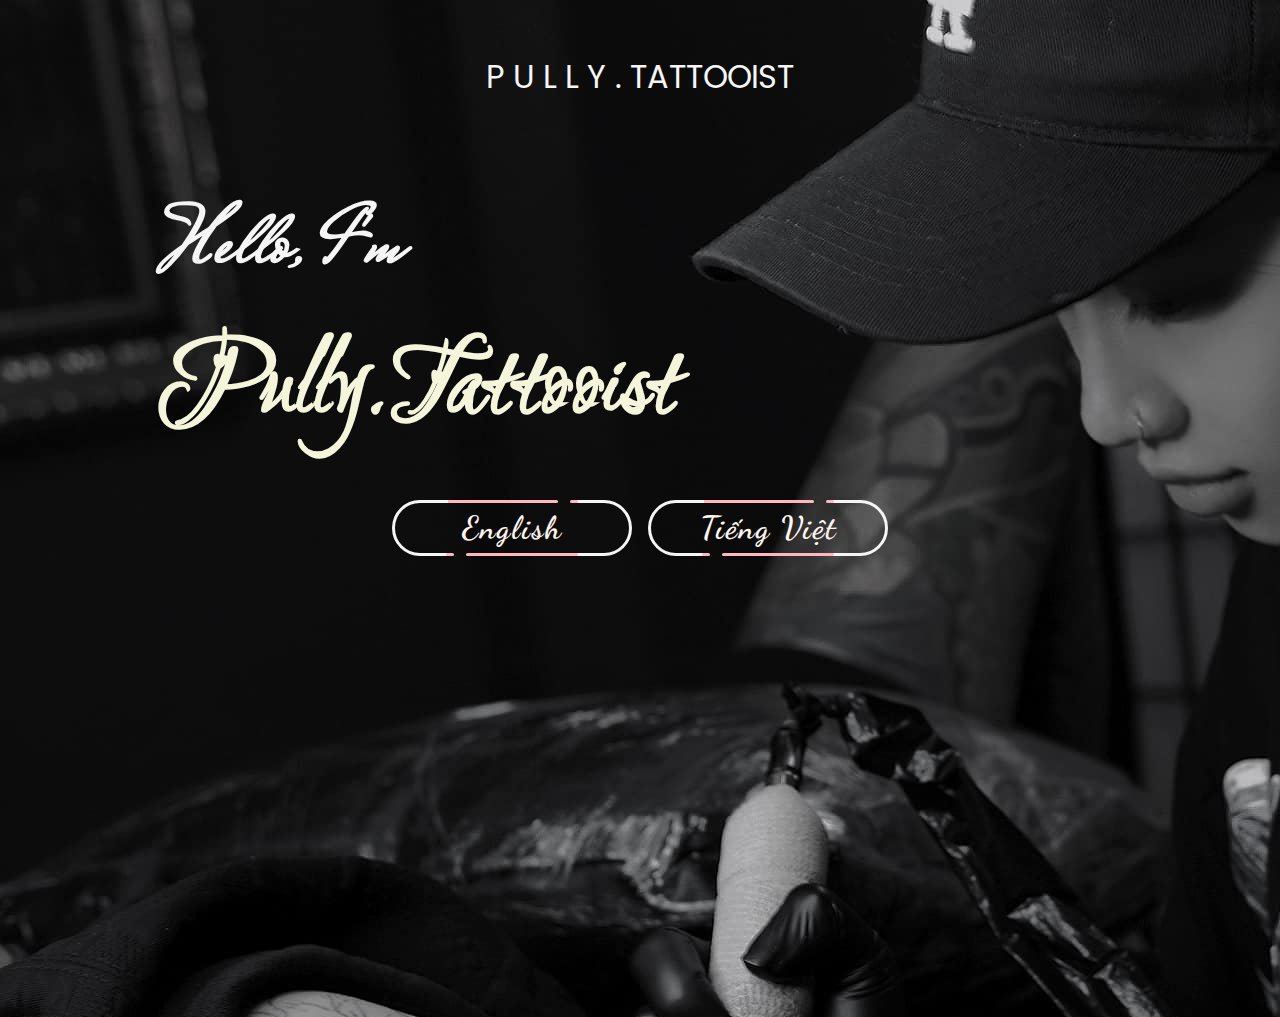
<file: language.html>
<!-- language html english option and vietnamese option -->
<!DOCTYPE html>
<html lang="en">
<head>
    <meta charset="UTF-8">
    <meta http-equiv="X-UA-Compatible" content="IE=edge">
    <meta name="viewport" content="width=device-width, initial-scale=1.0">
    <title>Select Language</title>
    <link rel="stylesheet" href="style.css">
    <link rel="stylesheet" href="mediaqueries.css">
</head>
<body class="lang_image_bg">
    <nav id="desktop-nav">
        <div class="logo logo_lang_color" >P U L L Y . TATTOOIST</div>
    </nav>
    <section id="lang_profile">
        <div class="section__text lang_section_font">
            <p class="section__text__p3 section__lang_text_color">Hello, I'm</p>
            <h1 class="title_lang title_lang_color">Pully.Tattooist</h1>
        <div class="language-selection-container">
            <div class="btn-container">
                <a onclick="setLanguage('en')" class="button_lang type--A">
                    <div class="button__line"></div>
                    <div class="button__line"></div>
                    <span class="button__text">English</span>
                    <div class="button__drow1"></div>
                    <div class="button__drow2"></div>
                </a>
                <a onclick="setLanguage('vi')" class="button_lang type--A">
                    <div class="button__line"></div>
                    <div class="button__line"></div>
                    <span class="button__text">Tiếng Việt</span>
                    <div class="button__drow1"></div>
                    <div class="button__drow2"></div>
                </a>
            </div>
        </div>
             
    </div>
    </section>
    <script src="script.js"></script>
</body>
</html>
</file>
<file: style.css>
/* General styling */

/* font poppins */ 

  @import url('https://fonts.googleapis.com/css2?family=Poppins:wght@300;400;500;600&display=swap');
  @import url('https://fonts.googleapis.com/css2?family=Cedarville+Cursive&family=Mrs+Saint+Delafield&family=Poppins:wght@300;400;500;600&display=swap');
  @import url('https://fonts.googleapis.com/css2?family=League+Script&family=Mrs+Saint+Delafield&display=swap');
  @import url('https://fonts.googleapis.com/css2?family=League+Script&family=Love+Light&family=Mrs+Saint+Delafield&display=swap');
  @import url('https://fonts.googleapis.com/css2?family=Dancing+Script&display=swap');
  *{
    margin: 0;
   padding: 0;
 }
 
 body{
    font-family:'Poppins', sans-serif; ;
 }

 

 html{
    scroll-behavior: smooth;
 }

 p{
    color: rgb(85, 85, 85);
 }

 /* Transition */

 a, .btn{
   transition: all 300ms ease;
 }

 /* desktop nav */
 nav, .nav-links{
display: flex;
 }
 nav{
    justify-content: space-around;
    align-items: center;
    height: 17vh;
 }
 .nav-links{
    gap: 2rem;
    list-style: none;
    font-size: 1.5rem;
 }
 a{
    color: black;
    text-decoration: none;
    text-decoration-color: white;
 }
 .logo{
    font-size: 2rem;
    cursor: pointer;
 }
 a:hover{
    color: gray;
    text-decoration: underline;
    text-underline-offset: 0.6rem;
    text-decoration-color:rgb(73, 109, 44) ;
}
.logo:hover{
    cursor: default;
}
/* hambburger menu */
#hamburger-nav{
    display: none;
}
.hamburger-menu{
    position: relative;
    display: inline-block;
}

.hamburger-icon{
    display: flex;
    flex-direction: column;
    justify-content: space-between;
    height: 24px;
    width: 30px;
    cursor: pointer;
}

.hamburger-icon span{
    width: 100%;
    height: 2px;
    background-color: black;
    transition: all 0.3 ease-in-out;
}
.menu-links {
    position: absolute;
    top: 100%;
    right: 0;
    background-color: white;
    width: fit-content;
    max-height: 0;
    overflow: hidden;
    transition: all 0.3 ease-in-out;
}
.menu-links a {
    display: block;
    padding: 10px;
    text-align: center;
    font-size: 1.5rem;
    color: black;
    text-decoration: none;
    transition: all 0.3 ease-in-out;
}
.menu-links li{
    list-style: none; 
    /* remove bullet points */
}
.menu-links.open{
    max-height: 300px;
}
.hamburger-icon.open span:first-child {
    transform: rotate(45deg) translate(10px,5px);
}
.hamburger-icon.open span:nth-child(2) {
    opacity: 0;
}
.hamburger-icon.open span:last-child {
    transform: rotate(-45deg) translate(10px,-5px);
}
.hamburger-icon span:first-child{
    transform: none;
}
.hamburger-icon span:first-child{
    opacity: 1;
}
.hamburger-icon span:first-child{
    transform: none;
}

/* styling for sections */

section{
    padding-top: 4vh;
    height: 96vh;
    margin: 0 10rem;
    box-sizing: border-box;
    min-height: fit-content;
}
.section-container{
    display: flex;
}
/* profile section  */

#profile{
    display: flex;
    justify-content: center;
    gap: 5rem;
    height: 80vh;
}
.section_pic-container{
    display: flex;
    height: 500px;
    width: 500px;
    margin: auto 0;
}
.section__text{
    align-self: center;
    text-align: center;
}
.section__text p{
    font-weight: 600;
}
.section__text__p1{
    text-align: center;
    font-size: 1.5rem;
}
.section__text__p2{
    font-size: 1.75rem;
    margin-bottom: 1rem;
}
.title{
    font-size: 3rem;
    text-align: center;
}
#social-container{
    display: flex;
    justify-content: center;
    margin-top: 1rem;
    gap: 1rem;
}
/* ICONS */
.icon{
    cursor: pointer;
    height: 2rem;
    margin-top: 0.5rem;
}

/* styling buttons */
.btn-container {
    display: flex;
    justify-content: center;
    gap: 1rem;
}
.btn{
    font-weight: 600;
    transition: al 300ms ease;
    padding: 1rem;
    width: 8rem;
    border-radius: 2rem;
}
.btn-color-1, .btn-color-2{
    border: rgb(53, 53, 53);
}
.btn-color-1:hover, .btn-color-2:hover{
    cursor: pointer;
}
.btn-color-1, .btn-color-2:hover{
    background: rgb(53, 53, 53);
    color: white;
}
.btn-color-1:hover{
    background: rgb(0, 0, 0);
}
btn-color-2{
    background: none;
}
.btn-color-2:hover{
    border: rgb(255, 255, 255); 
}


/* About styling section */
#about{
    position: relative;
}
.about-containers{
    gap: 2rem;
    margin-bottom: 2rem;
    margin-top: 2rem;
}
.about-details-container{
    justify-content: center;
    flex-direction: column;
}
.about-containers,
 .about-details-container{
    display: flex;
}
.about-pic{
    border-radius: 2rem;
}
.arrow{
    position: absolute;
    right: -5rem;
    bottom: 2.5rem;
}
.details-container{
    padding: 1.5rem;
    flex: 1;
    background: white;
    border-radius: 2rem;
    border: rgb(53, 53, 53) 0.121rem solid;
    border-color: rgb(73, 109, 44);
    text-align: center;
}
.section-container{
    gap: 4rem;
    height: 80%;
}
.section__pic-container{
    height : 400px;
    width: 400px;
    margin: auto 0;
}
/* styling experience */
#experience{
    position: relative;
}
.experience-sub-title{
    color: rgb(85, 85, 85);
    font-weight: 600;
    font-size: 1.5rem;
    margin-bottom: 2rem;
}
.experience-detail-container{
    display: flex;
    justify-content: center;
    flex-direction: column;
}
.article-container{
    display: flex;
    text-align: center;
    flex-wrap: wrap;
    flex-direction: row;
    gap: 2rem;
    justify-content: space-around;
}
article{
    display: flex;
    width: 10rem;
    justify-content: space-around;
    gap: 0.5rem;
}
article .icon{
    cursor: default;
}

/* projects styling */
#arts{
    position: relative;
}
.color-container{
    border-color: rgb(163, 163, 163) ;
    background-color: rgb(250, 250, 250);
}
.arts-img{
    border-radius: 2rem;
    width: 90%;
    height: 90%;
}
.arts-title{
    margin: 1rem;
    color:rgb(0, 0, 0);
}
.arts-btn{
    color: black;
    border-color: rgb(163, 163, 163);
}

#project{
    position: relative;
}
.project-img{
    border-radius: 2rem;
    width: 90%;
    height: 90%;
}
.project-title{
    margin: 1rem;
    color:rgb(0, 0, 0);
}
.project-btn{
    color: black;
    border-color: rgb(163, 163, 163);
}

/* contact styling */
#contact{
    display: flex;
    justify-content: center;
    flex-direction: column;
    height: 70vh;
}
.contact-info-upper-container{
    display: flex;
    justify-content: center;
    border-radius: 2rem;
    border: rgb(53, 53, 53) 0.15rem solid;
    border-color: rgb(163, 163, 163);
    background: rgb(250,250,250);
    margin: 2rem auto;
    padding: 0.1rem;
}

.contact-info-container{
    display: flex;
    align-items: center;
    justify-content: center;
    gap: 0.5rem;
    margin: 1.5rem;
}
.container-info-container p{
    font-size: larger;
}
.contact-icon{
    cursor: default;
}
.email-icon{
    height: 2.5rem;
}

/* footer section */
foot{
    height: 26vh;
    margin: 0 1rem;
}
footer p{
    text-align: center;
}


/* language button */
.language-btn {
    padding: 10px 20px ;
    margin: 10px;
}
.lang_image_bg{
    background-image: url("./linh\'s\ images/language_page_bg.jpg");
    overflow: hidden;
    height: auto;
}
.btn-color-3{
    border: rgb(53, 53, 53);
}
.btn-color-3:hover{
    cursor: pointer;
}
.btn-color-3, .btn-color-3:hover{
    background: grey;
    color: white;
}
.btn-color-3:hover{
    background: salmon;
}

.btn-color-3:hover{
    border: rgb(255, 255, 255); 
}
.logo_lang_color{
    color : whitesmoke
}
.title_lang_color{
    color: beige;
}
.section__lang_text_color{
    color: whitesmoke;
}
.lang_section_font{
    font-family: 'Mrs Saint Delafield', cursive;
    font-weight: 400;
}
.section__text__p3{
    text-align : left ;
    font-size: 5rem;
}
.title_lang{
    font-size: 7rem;
    text-align: left;
    font-family: 'Love Light', cursive;
    
}

.type--A{
    --line_color : whitesmoke ;
    --back_color : #FFECF6  ;
  }

  .button_lang{
      position : relative ;
      z-index : 0 ;
      width : 240px ;
      height : 56px ;
      text-decoration : none ;
      font-size : 14px ; 
      font-weight : bold ;
      color : seashell ;
      letter-spacing : 2px ;
      transition : all .3s ease ;
      margin-top: 2rem;
      
  }
  .button__text{
      display : flex ;
      justify-content : center ;
      align-items : center ;
      width : 100% ;
      height : 100% ;
      font-size: 2rem;
      font-family: 'Dancing Script', cursive;
  }
  .button_lang::before,
  .button_lang::after,
  .button__text::before,
  .button__text::after{
      content : '' ;
      position : absolute ;
      height : 3px ;
      border-radius : 2px ;
      background : lightpink ;
      transition : all .5s ease ;
  }
  .button_lang::before{
      top : 0 ;
      left : 54px ;
      width : calc( 100% - 56px * 2 - 16px ) ;
  }
  .button_lang::after{
      top : 0 ;
      right : 54px ;
      width : 8px ;
      
  }
  .button__text::before{
      bottom : 0 ;
      right : 54px ;
      width : calc( 100% - 56px * 2 - 16px ) ;
  }
  .button__text::after{
      bottom : 0 ;
      left : 54px ;
      width : 8px ; 
  }
  .button__line{
      position : absolute ;
      top : 0 ;
      width : 56px ;
      height : 100% ;
      overflow : hidden ;
      
  }
  .button__line::before{
      content : '' ;
      position : absolute ;
      top : 0 ;
      width : 150% ;
      height : 100% ;
      box-sizing : border-box ;
      border-radius : 300px ;
      border : solid 3px var(--line_color) ;
  }
  .button__line:nth-child(1),
  .button__line:nth-child(1)::before{
      left : 0 ;
  }
  .button__line:nth-child(2),
  .button__line:nth-child(2)::before{
      right : 0 ;
  }
  .button:hover{
      letter-spacing : 6px ;
  }
  .button_lang:hover::before,
  .button_lang:hover .button__text::before{
      width : 8px ;
  }
  .button_lang:hover::after,
  .button:hover .button__text::after{
      width : calc( 100% - 56px * 2 - 16px ) ;
      
  }
  .button__drow1,
  .button__drow2{
      position : absolute ;
      z-index : -1 ;
      border-radius : 16px ;
      transform-origin : 16px 16px ;
  }
  .button__drow1{
      top : -16px ;
      left : 40px ;
      width : 32px ;
      height : 0;
      transform : rotate( 30deg ) ;
  }
  .button__drow2{
      top : 44px ;
      left : 77px ;
      width : 32px ;
      height : 0 ;
      transform : rotate(-127deg ) ;
  }
  .button__drow1::before,
  .button__drow1::after,
  .button__drow2::before,
  .button__drow2::after{
      content : '' ;
      position : absolute ;
  }
  .button__drow1::before{
      bottom : 0 ;
      left : 0 ;
      width : 0 ;
      height : 32px ;
      border-radius : 16px ;
      transform-origin : 16px 16px ;
      transform : rotate( -60deg ) ;
  }
  .button__drow1::after{
      top : -10px ;
      left : 45px ;
      width : 0 ;
      height : 32px ;
      border-radius : 16px ;
      transform-origin : 16px 16px ;
      transform : rotate( 69deg ) ;
  }
  .button__drow2::before{
      bottom : 0 ;
      left : 0 ;
      width : 0 ;
      height : 32px ;
      border-radius : 16px ;
      transform-origin : 16px 16px ;
      transform : rotate( -146deg ) ;
  }
  .button__drow2::after{
      bottom : 26px ;
      left : -40px ;
      width : 0 ;
      height : 32px ;
      border-radius : 16px ;
      transform-origin : 16px 16px ;
      transform : rotate( -262deg ) ;
  }
  .button__drow1,
  .button__drow1::before,
  .button__drow1::after,
  .button__drow2,
  .button__drow2::before,
  .button__drow2::after{
      background : var( --back_color ) ;
  }
  .button_lang:hover .button__drow1{
      animation : drow1 ease-in .06s ;
      animation-fill-mode : forwards ;
  }
  .button_lang:hover .button__drow1::before{
      animation : drow2 linear .08s .06s ;
      animation-fill-mode : forwards ;
  }
  .button_lang:hover .button__drow1::after{
      animation : drow3 linear .03s .14s ;
      animation-fill-mode : forwards ;
  }
  .button_lang:hover .button__drow2{
      animation : drow4 linear .06s .2s ;
      animation-fill-mode : forwards ;
  }
  .button_lang:hover .button__drow2::before{
      animation : drow3 linear .03s .26s ;
      animation-fill-mode : forwards ;
  }
  .button_lang:hover .button__drow2::after{
      animation : drow5 linear .06s .32s ;
      animation-fill-mode : forwards ;
  }
  @keyframes drow1{
      0%   { height : 0 ; }
      100% { height : 100px ; }
  }
  @keyframes drow2{
      0%   { width : 0 ; opacity : 0 ;}
      10%  { opacity : 0 ;}
      11%  { opacity : 1 ;}
      100% { width : 120px ; }
  }
  @keyframes drow3{
      0%   { width : 0 ; }
      100% { width : 80px ; }
  }
  @keyframes drow4{
      0%   { height : 0 ; }
      100% { height : 120px ; }
  }
  @keyframes drow5{
      0%   { width : 0 ; }
      100% { width : 124px ; }
  }

  .button_lang:not(:last-child){
    margin-bottom : 64px ;
  }
</file>
<file: mediaqueries.css>
@media screen and (max-width : 1400px){
    #profile{
        height: 83vh;
        margin-bottom: 6rem;
    }
    .about-containers{
        flex-wrap: wrap;
    }
}


@media screen and (max-width : 1200px){
    #desktop-nav{
        display: none; 
        /* when the size of the screen is lower than 1200,
        the nav will disappear and hamburger show up */
    }
    #hamburger-nav{
        display: flex;
    }
    #experience, 
    .experience-details-container{
        margin-top: 2rem;
    }
    #profile, .section-container{
        display: block;
    }
    .arrow{
        display: none;
    }
    section, .section-container{
        height: fit-content;
    }
    section{
        margin : 0 5%;
    }
    .section_pic-container{
        width: 275px;
        height: 275px;
        margin: 0 auto 2rem;
    }
    .about-containers{
        margin-top: 0;
    }
}
@media screen and (max-width:600px){
    #contact,footer{
        height: 40vh;
    }
    #profile{
        height: 83vh;
        margin-bottom: 0;
    }
    article{
        font-size: 1rem;
    }
    footer nav{
        height: fit-content;
        margin-bottom: 2rem;
    }
    .about-containers, .contact-info-upper-container, .btn-container{
        flex-wrap: wrap;
    }
    .container-info-container{
        margin: 0;
    }
    .container-info-container p, .nav-links li a{
        font-size: 1rem;
    }
    .experience-sub-title{
        font-size: 1.25rem;
    }
    .logo{
        font-size: 1.5rem;
    }
    .nav-links{
        flex-direction: column;
        gap: 0.5rem;
        text-align: center;
    }
    .section_pic-container{
        width: auto;
        height:46vw;
        justify-content: center;
    }
    .section__text__p2{
        font-size: 1.25rem;
    }
    .title{
        font-size: 2rem;
    }
    .text-container{
        text-align: justify;
    }

}
</file>
